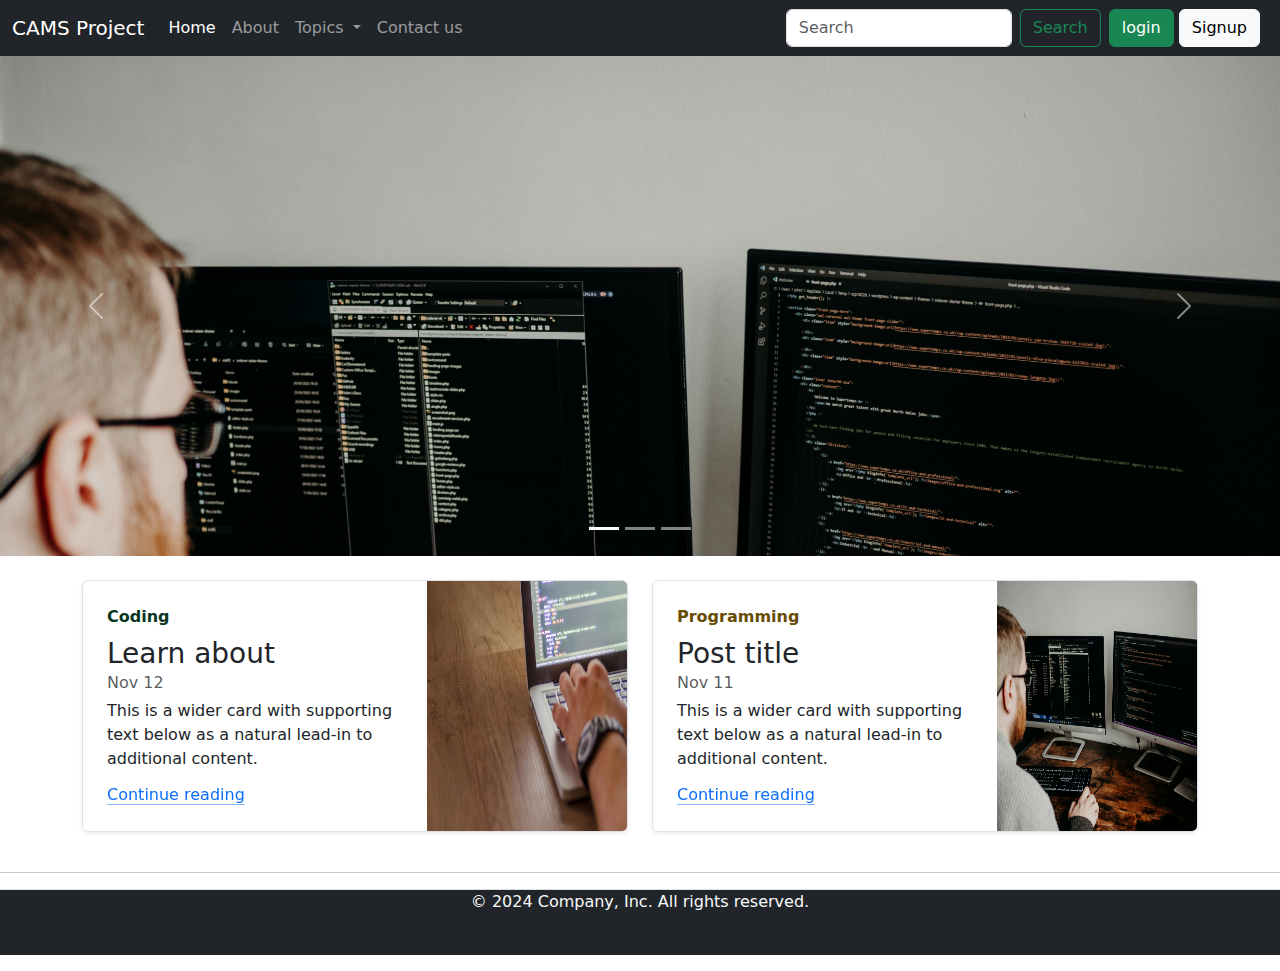
<file: index.html>
<!doctype html>
<html lang="en">

<head>
  <meta charset="utf-8">
  <meta name="viewport" content="width=device-width, initial-scale=1">
  <title>Bootstrap demo</title>
  <link href="https://cdn.jsdelivr.net/npm/bootstrap@5.3.3/dist/css/bootstrap.min.css" rel="stylesheet"
    integrity="sha384-QWTKZyjpPEjISv5WaRU9OFeRpok6YctnYmDr5pNlyT2bRjXh0JMhjY6hW+ALEwIH" crossorigin="anonymous">
  <link rel="stylesheet" href="style.css">
  <style>
    .carousel-img {
      width: 100%;
      /* Make the image fill the container's width */
      height: 500px;
      /* Set a fixed height for the images */
      object-fit: cover;
      /* Ensures the image covers the container without stretching */
    }
  </style>
</head>

<body>
  <!-- navbar start  -->

  <!-- use navbar-dark bg-dark for dark navbar -->
  <nav class="navbar navbar-expand-lg navbar-dark bg-dark ">

    <div class="container-fluid ">
      <a class="navbar-brand" href="#">CAMS Project</a>
      <button class="navbar-toggler" type="button" data-bs-toggle="collapse" data-bs-target="#navbarSupportedContent"
        aria-controls="navbarSupportedContent" aria-expanded="false" aria-label="Toggle navigation">
        <span class="navbar-toggler-icon"></span>
      </button>
      <div class="collapse navbar-collapse" id="navbarSupportedContent">
        <ul class="navbar-nav me-auto mb-2 mb-lg-0">
          <li class="nav-item">
            <a class="nav-link active" aria-current="page" href="#">Home</a>
          </li>
          <li class="nav-item">
            <a class="nav-link" href="about.html">About</a>
          </li>
          <li class="nav-item dropdown">
            <a class="nav-link dropdown-toggle" href="#" role="button" data-bs-toggle="dropdown" aria-expanded="false">
              Topics
            </a>
          <li class="nav-item">
            <a class="nav-link" href="contact.html">Contact us</a>
          </li>
          <ul class="dropdown-menu">
            <li><a class="dropdown-item" href="#">Action</a></li>
            <li><a class="dropdown-item" href="#">Another action</a></li>
            <li>
              <hr class="dropdown-divider">
            </li>
            <li><a class="dropdown-item" href="#">Something else here</a></li>
          </ul>
          </li>

        </ul>
        <form class="d-flex" role="search">
          <input class="form-control me-2" type="search" placeholder="Search" aria-label="Search">
          <button class="btn btn-outline-success" type="submit">Search</button>
        </form>
        <div class="mx-2">
          <button type="button" class="btn btn-success" data-bs-toggle="modal" data-bs-target="#loginModal">login</button>
          <button type="button" class="btn btn-light" data-bs-toggle="modal" data-bs-target="#signupModal">Signup</button>

        </div>
      </div>
    </div>
  </nav>
  <!-- navbar end -->


  <!-- modal start  -->

  

<!-- Modal -->




 <!-- login modal -->
<div class="modal fade" id="loginModal" tabindex="-1" aria-labelledby="loginModalLabel" aria-hidden="true">
  <div class="modal-dialog">
    <div class="modal-content">
      <div class="modal-header">
        <h1 class="modal-title fs-5" id="exampleModalLabel">Login Modal </h1>
        <button type="button" class="btn-close" data-bs-dismiss="modal" aria-label="Close"></button>
      </div>
      <div class="modal-body">
        <form>
          <div class="mb-3">
            <label for="exampleInputEmail1" class="form-label">Email address</label>
            <input type="email" class="form-control" id="exampleInputEmail1" aria-describedby="emailHelp">
            
          </div>
          <div class="mb-3">
            <label for="exampleInputPassword1" class="form-label">Password</label>
            <input type="password" class="form-control" id="exampleInputPassword1">
          </div>
          
          <button type="submit" class="btn btn-primary">Submit</button>
        </form>
      </div>
      <div class="modal-footer">
        <button type="button" class="btn btn-secondary" data-bs-dismiss="modal">Close</button>
        
      </div>
    </div>
  </div>
</div>




<!-- signupModal -->
<div class="modal fade" id="signupModal" tabindex="-1" aria-labelledby="signupModalLabel" aria-hidden="true">
  <div class="modal-dialog">
    <div class="modal-content">
      <div class="modal-header">
        <h1 class="modal-title fs-5" id="exampleModalLabel">Signup Modal</h1>
        <button type="button" class="btn-close" data-bs-dismiss="modal" aria-label="Close"></button>
      </div>
      <div class="modal-body">
        <form>


          <!-- name  -->
          <div class="mb-3">
            <label for="exampleInputEmail1" class="form-label">Name</label>
            <input type="text" class="form-control" id="exampleInputEmail1" aria-describedby="emailHelp">
            
          </div>
        
          <div class="mb-3">
            <label for="exampleInputEmail1" class="form-label">Email address</label>
            <input type="email" class="form-control" id="exampleInputEmail1" aria-describedby="emailHelp">
            
          </div>

          

          <div class="mb-3">
            <label for="exampleInputPassword1" class="form-label">Password</label>
            <input type="password" class="form-control" id="exampleInputPassword1">
          </div>

          <div class="mb-3">
            <label for="cexampleInputPassword1" class="form-label">Confirm Password</label>
            <input type="password" class="form-control" id="cexampleInputPassword1">
          </div>


          
          <button type="submit" class="btn btn-primary">Submit</button>
        </form>
      </div>
      <div class="modal-footer">
        <button type="button" class="btn btn-secondary" data-bs-dismiss="modal">Close</button>
        
      </div>
    </div>
  </div>
</div>

   <!-- modal end -->
  <!-- slider/crousal start  -->

  <div id="carouselExampleIndicators" class="carousel slide" data-bs-ride="carousel" data-bs-interval="3000">
    <div class="carousel-indicators">
      <button type="button" data-bs-target="#carouselExampleIndicators" data-bs-slide-to="0" class="active"
        aria-current="true" aria-label="Slide 1"></button>
      <button type="button" data-bs-target="#carouselExampleIndicators" data-bs-slide-to="1"
        aria-label="Slide 2"></button>
      <button type="button" data-bs-target="#carouselExampleIndicators" data-bs-slide-to="2"
        aria-label="Slide 3"></button>
    </div>
    <div class="carousel-inner">
      <div class="carousel-item active carousel-img">
        <img src="1.jpg" class="d-block w-100" alt="...">

      </div>
      <div class="carousel-item carousel-img">
        <img src="2.jpg" class="d-block w-100" alt="...">
      </div>
      <div class="carousel-item carousel-img">
        <img src="3.jpg" class="d-block w-100" alt="...">

      </div>

    </div>
    <button class="carousel-control-prev" type="button" data-bs-target="#carouselExampleIndicators"
      data-bs-slide="prev">
      <span class="carousel-control-prev-icon" aria-hidden="true"></span>
      <span class="visually-hidden">Previous</span>
    </button>
    <button class="carousel-control-next" type="button" data-bs-target="#carouselExampleIndicators"
      data-bs-slide="next">
      <span class="carousel-control-next-icon" aria-hidden="true"></span>
      <span class="visually-hidden">Next</span>
    </button>
  </div>
  <!-- slider/crousal end  -->

  <!-- Copy content start-->
  <div class="container">

    <div class="row mb-2 my-4">
      <div class="col-md-6">
        <div class="row g-0 border rounded overflow-hidden flex-md-row mb-4 shadow-sm h-md-250 position-relative">
          <div class="col p-4 d-flex flex-column position-static">
            <strong class="d-inline-block mb-2 text-success-emphasis">Coding</strong>
            <h3 class="mb-0">Learn about</h3>
            <div class="mb-1 text-body-secondary">Nov 12</div>
            <p class="card-text mb-auto">This is a wider card with supporting text below as a natural lead-in to
              additional content.</p>
            <a href="#" class="icon-link gap-1 icon-link-hover stretched-link">
              Continue reading
              <svg class="bi">
                <use xlink:href="#chevron-right"></use>
              </svg>
            </a>
          </div>
          <div class="col-auto d-none d-lg-block">
            <img class="bd-placeholder-img" width="200" height="250" src="2.jpg" alt="">
          </div>
        </div>
      </div>
      <div class="col-md-6">
        <div class="row g-0 border rounded overflow-hidden flex-md-row mb-4 shadow-sm h-md-250 position-relative">
          <div class="col p-4 d-flex flex-column position-static">
            <strong class="d-inline-block mb-2 text-warning-emphasis">Programming</strong>
            <h3 class="mb-0">Post title</h3>
            <div class="mb-1 text-body-secondary">Nov 11</div>
            <p class="mb-auto">This is a wider card with supporting text below as a natural lead-in to additional
              content.</p>
            <a href="#" class="icon-link gap-1 icon-link-hover stretched-link">
              Continue reading
              <svg class="bi">
                <use xlink:href="#chevron-right"></use>
              </svg>
            </a>
          </div>
          <div class="col-auto d-none d-lg-block">
            <img class="bd-placeholder-img" width="200" height="250" src="1.jpg" alt="">

          </div>
        </div>
      </div>
    </div>
  </div>
  </div>

  <hr class="featurette-divider">

  
  

  <!-- footer start -->
  <div class=" flex-column flex-sm-row justify-content-between   border-top bg-dark text-light">
    <p class="text-center">© 2024 Company, Inc. All rights reserved.</p>

    <ul class="list-unstyled d-flex">
      <li class="ms-3"><a class="link-body-emphasis" href="#"><svg class="bi" width="24" height="24"><use xlink:href="#twitter"></use></svg></a></li>
      <li class="ms-3"><a class="link-body-emphasis" href="#"><svg class="bi" width="24" height="24"><use xlink:href="#instagram"></use></svg></a></li>
      <li class="ms-3"><a class="link-body-emphasis" href="#"><svg class="bi" width="24" height="24"><use xlink:href="#facebook"></use></svg></a></li>
    </ul>
  </div>
  <!-- footer End -->
  <script src="https://cdn.jsdelivr.net/npm/bootstrap@5.3.3/dist/js/bootstrap.bundle.min.js"
    integrity="sha384-YvpcrYf0tY3lHB60NNkmXc5s9fDVZLESaAA55NDzOxhy9GkcIdslK1eN7N6jIeHz"
    crossorigin="anonymous"></script>
</body>

</html>
</file>
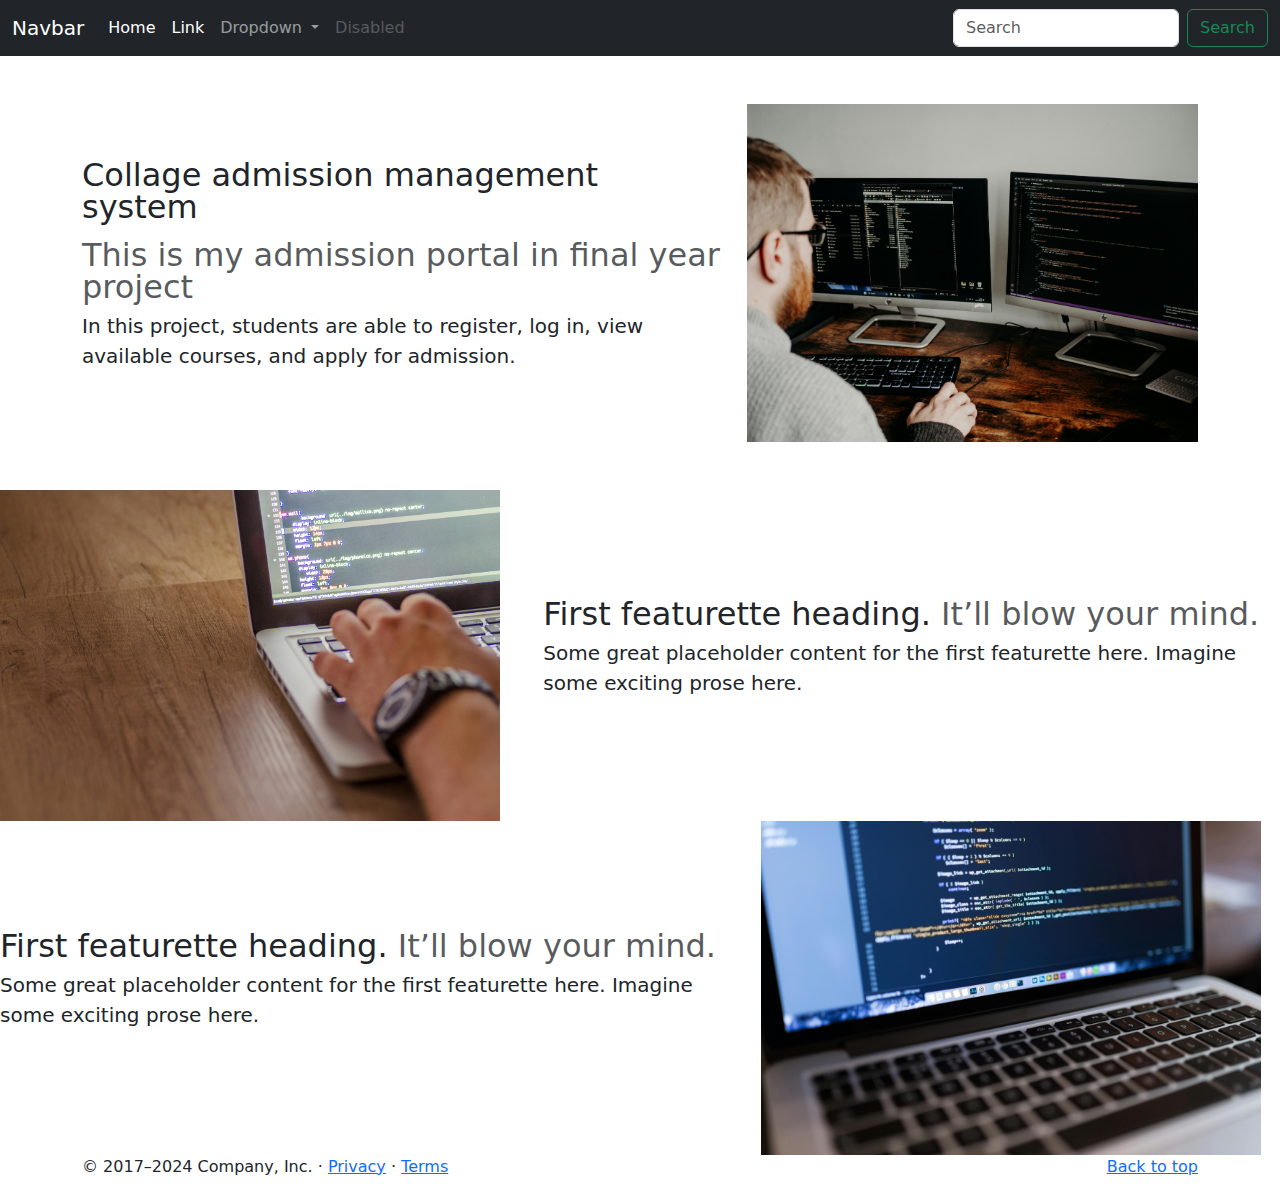
<file: about.html>
<!doctype html>
<html lang="en">

<head>
    <meta charset="utf-8">
    <meta name="viewport" content="width=device-width, initial-scale=1">
    <title>About</title>
    <link href="https://cdn.jsdelivr.net/npm/bootstrap@5.3.3/dist/css/bootstrap.min.css" rel="stylesheet"
        integrity="sha384-QWTKZyjpPEjISv5WaRU9OFeRpok6YctnYmDr5pNlyT2bRjXh0JMhjY6hW+ALEwIH" crossorigin="anonymous">
    <link rel="stylesheet" href="style.css">
</head>

<body>
    <span>

        <nav class="navbar navbar-expand-lg navbar-dark bg-dark">
            <div class="container-fluid">
                <a class="navbar-brand " href="#">Navbar</a>
                <button class="navbar-toggler" type="button" data-bs-toggle="collapse"
                    data-bs-target="#navbarSupportedContent" aria-controls="navbarSupportedContent"
                    aria-expanded="false" aria-label="Toggle navigation">
                    <span class="navbar-toggler-icon"></span>
                </button>
                <div class="collapse navbar-collapse" id="navbarSupportedContent">
                    <ul class="navbar-nav me-auto mb-2 mb-lg-0">
                        <li class="nav-item">
                            <a class="nav-link active active" aria-current="page" href="project.html">Home</a>
                        </li>
                        <li class="nav-item">
                            <a class="nav-link active" href="#">Link</a>
                        </li>
                        <li class="nav-item dropdown">
                            <a class="nav-link dropdown-toggle" href="#" role="button" data-bs-toggle="dropdown"
                                aria-expanded="false">
                                Dropdown
                            </a>
                            <ul class="dropdown-menu">
                                <li><a class="dropdown-item" href="https://www.google.com/">Action</a></li>
                                <li><a class="dropdown-item" href="https://www.google.com/">Home</a></li>
                                <li><a class="dropdown-item" href="https://www.google.com/">City</a></li>
                                <li><a class="dropdown-item" href="https://www.google.com/">Block</a></li>
                                <li><a class="dropdown-item" href="https://www.google.com/">Town</a></li>
                                <li><a class="dropdown-item" href="https://www.google.com/">Address</a></li>
                                <li><a class="dropdown-item" href="https://vulms.vu.edu.pk/home.aspx">Another action</a>
                                </li>
                                <li>
                                    <hr class="dropdown-divider">
                                </li>
                                <li><a class="dropdown-item" href="#">Something else here</a></li>
                            </ul>
                        </li>
                        <li class="nav-item">
                            <a class="nav-link disabled" aria-disabled="true">Disabled</a>
                        </li>
                    </ul>
                    <form class="d-flex" role="search">
                        <input class="form-control me-2 active" type="search" placeholder="Search" aria-label="Search">
                        <button class="btn btn-outline-success" type="submit">Search</button>
                    </form>
                </div>
            </div>
        </nav>
    </span>
    <!-- navbar End -->


    <!-- coursal element start  -->
    <div class="container my-5">
        <div class="row featurette d-flex justify-content-center align-items-center">
            <div class="col-md-7">
                <h2 class="featurette-heading fw-normal lh-1">Collage admission management system
                    <br>
                    <span class="text-body-secondary pt-3 d-inline-block">This is my admission portal in final year project</span>
                </h2>
                <p class="lead">In this project, students are able to register, log in, view available courses, and apply for admission.</p>
            </div>
            
            <div class="col-md-5">
                <img class="bd-placeholder-img bd-placeholder-img-lg featurette-image img-fluid mx-auto" src="1.jpg" width="500px" alt="">
            </div>
        </div>
    </div>
    










        <div class="row featurette d-flex justify-content-center align-items-center">
            <div class="col-md-7 order-md-2">
                <h2 class="featurette-heading fw-normal lh-1">First featurette heading. <span
                        class="text-body-secondary">It’ll blow your mind.</span></h2>
                <p class="lead">Some great placeholder content for the first featurette here. Imagine some exciting
                    prose here.</p>
            </div>
            <div class="col-md-5">
                <img class="bd-placeholder-img bd-placeholder-img-lg featurette-image img-fluid mx-auto" src="2.jpg" width="500px"  alt="">
                <!-- image fluid krny se image fit a jati hai -->
            </div>
        </div>











        <div class="row featurette d-flex justify-content-center align-items-center">
            <div class="col-md-7">
                <h2 class="featurette-heading fw-normal lh-1">First featurette heading. <span
                        class="text-body-secondary">It’ll blow your mind.</span></h2>
                <p class="lead">Some great placeholder content for the first featurette here. Imagine some exciting
                    prose here.</p>
            </div>
            <div class="col-md-5">
                <img class="bd-placeholder-img bd-placeholder-img-lg featurette-image img-fluid mx-auto" src="3.jpg" width="500px"  alt="">
            </div>
        </div>
    </div>

    <!-- coursal element end  -->




   <!-- footer start  -->
   <footer class="container">
    <p class="float-end"><a href="#">Back to top</a></p>
    <p>© 2017–2024 Company, Inc. · <a href="#">Privacy</a> · <a href="#">Terms</a></p>
  </footer>
   <!-- footer end  -->



    <script src="https://cdn.jsdelivr.net/npm/bootstrap@5.3.3/dist/js/bootstrap.bundle.min.js"
        integrity="sha384-YvpcrYf0tY3lHB60NNkmXc5s9fDVZLESaAA55NDzOxhy9GkcIdslK1eN7N6jIeHz"
        crossorigin="anonymous"></script>

</body>

</html>
</file>
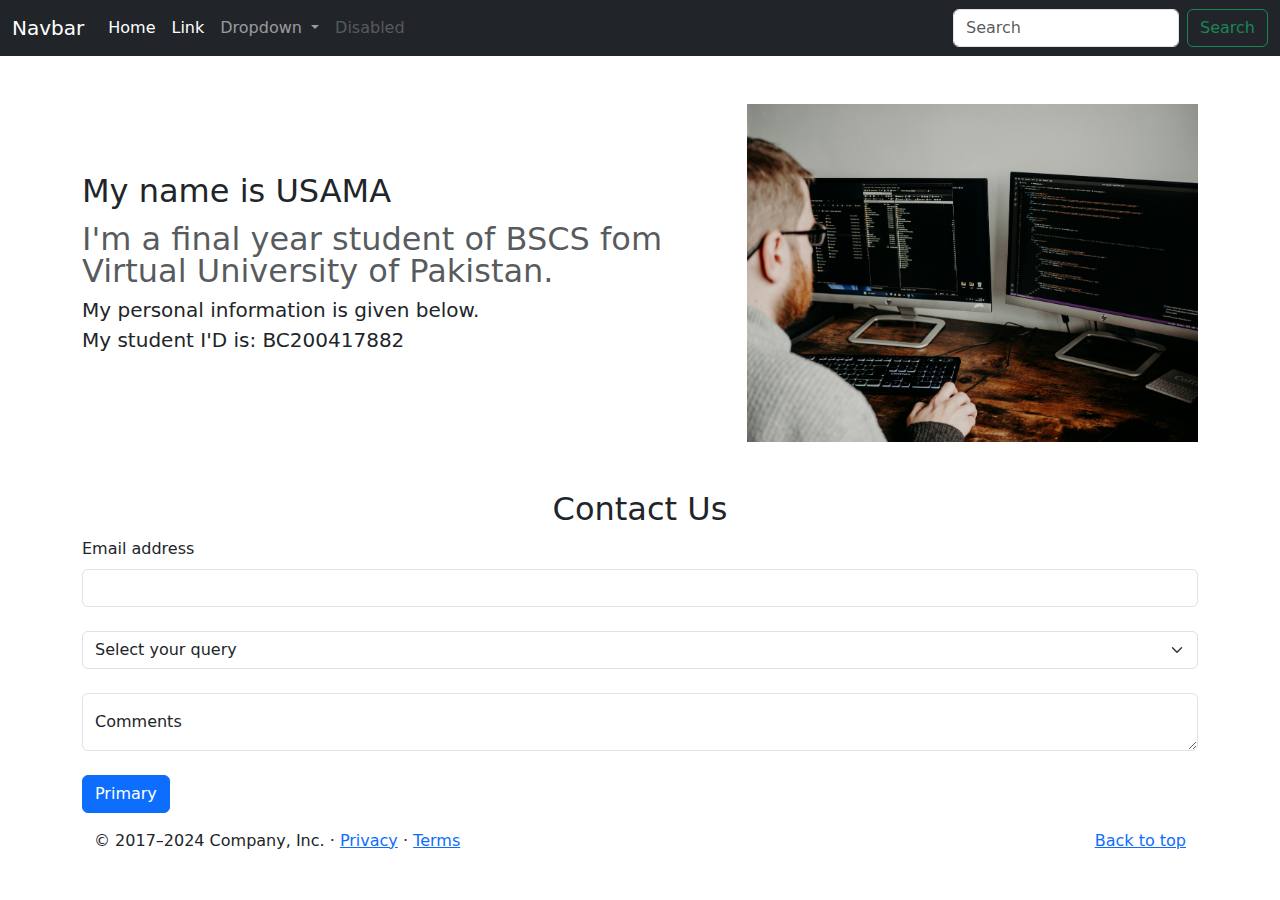
<file: contact.html>
<!doctype html>
<html lang="en">

<head>
    <meta charset="utf-8">
    <meta name="viewport" content="width=device-width, initial-scale=1">
    <title>About</title>
    <link href="https://cdn.jsdelivr.net/npm/bootstrap@5.3.3/dist/css/bootstrap.min.css" rel="stylesheet"
        integrity="sha384-QWTKZyjpPEjISv5WaRU9OFeRpok6YctnYmDr5pNlyT2bRjXh0JMhjY6hW+ALEwIH" crossorigin="anonymous">
    <link rel="stylesheet" href="style.css">
</head>

<body>
    
    <span>

        <nav class="navbar navbar-expand-lg navbar-dark bg-dark">
            <div class="container-fluid">
                <a class="navbar-brand " href="#">Navbar</a>
                <button class="navbar-toggler" type="button" data-bs-toggle="collapse"
                    data-bs-target="#navbarSupportedContent" aria-controls="navbarSupportedContent"
                    aria-expanded="false" aria-label="Toggle navigation">
                    <span class="navbar-toggler-icon"></span>
                </button>
                <div class="collapse navbar-collapse" id="navbarSupportedContent">
                    <ul class="navbar-nav me-auto mb-2 mb-lg-0">
                        <li class="nav-item">
                            <a class="nav-link active active" aria-current="page" href="project.html">Home</a>
                        </li>
                        <li class="nav-item">
                            <a class="nav-link active" href="#">Link</a>
                        </li>
                        <li class="nav-item dropdown">
                            <a class="nav-link dropdown-toggle" href="#" role="button" data-bs-toggle="dropdown"
                                aria-expanded="false">
                                Dropdown
                            </a>
                            <ul class="dropdown-menu">
                                <li><a class="dropdown-item" href="https://www.google.com/">Action</a></li>
                                <li><a class="dropdown-item" href="https://www.google.com/">Home</a></li>
                                <li><a class="dropdown-item" href="https://www.google.com/">City</a></li>
                                <li><a class="dropdown-item" href="https://www.google.com/">Block</a></li>
                                <li><a class="dropdown-item" href="https://www.google.com/">Town</a></li>
                                <li><a class="dropdown-item" href="https://www.google.com/">Address</a></li>
                                <li><a class="dropdown-item" href="https://vulms.vu.edu.pk/home.aspx">Another action</a>
                                </li>
                                <li>
                                    <hr class="dropdown-divider">
                                </li>
                                <li><a class="dropdown-item" href="#">Something else here</a></li>
                            </ul>
                        </li>
                        <li class="nav-item">
                            <a class="nav-link disabled" aria-disabled="true">Disabled</a>
                        </li>
                    </ul>
                    <form class="d-flex" role="search">
                        <input class="form-control me-2 active" type="search" placeholder="Search" aria-label="Search">
                        <button class="btn btn-outline-success" type="submit">Search</button>
                    </form>
                </div>
            </div>
        </nav>
    </span>
    <!-- navbar End -->


    
    <!-- coursal element start  -->
    <div class="container my-5">
        <div class="row featurette d-flex justify-content-center align-items-center">
            <div class="col-md-7">
                <h2 class="featurette-heading fw-normal lh-1">My name is USAMA
                    <br>
                    <span class="text-body-secondary pt-3 d-inline-block">I'm a final year student of BSCS fom Virtual University of Pakistan.</span>
                </h2>
                <p class="lead">My personal information is given below.
                    <br>
                    My student I'D is: BC200417882
                </p>
            </div>
            
            <div class="col-md-5">
                <img class="bd-placeholder-img bd-placeholder-img-lg featurette-image img-fluid mx-auto" src="1.jpg" width="500px" alt="">
            </div>
        </div>
    </div>
    <!-- coursal element end  -->


    <!-- contact us form -->
     <div class="container">
        <h2 class="text-center">Contact Us</h2>
        <div class="mb-3">
            <label for="exampleInputEmail1" class="form-label">Email address</label>
            <input type="email" class="form-control" id="exampleInputEmail1" aria-describedby="emailHelp">
            
<br>
            <select class="form-select" aria-label="Default select example">
                <option selected>Select your query</option>
                <option value="1">JavaScript</option>
                <option value="2">CSS</option>
                <option value="3">PHP</option>
             </select>
<br>
             <!-- textarea -->
             <div class="form-floating">
                <textarea class="form-control" placeholder="Leave a comment here" id="floatingTextarea"></textarea>
                <label for="floatingTextarea">Comments</label>
              </div>
              <!-- button  -->
               <br>
              <button type="button" class="btn btn-primary">Primary</button>

     </div>
    
    





   <!-- footer start  -->
   <footer class="container">
    <p class="float-end"><a href="#">Back to top</a></p>
    <p>© 2017–2024 Company, Inc. · <a href="#">Privacy</a> · <a href="#">Terms</a></p>
  </footer>
   <!-- footer end  -->



    <script src="https://cdn.jsdelivr.net/npm/bootstrap@5.3.3/dist/js/bootstrap.bundle.min.js"
        integrity="sha384-YvpcrYf0tY3lHB60NNkmXc5s9fDVZLESaAA55NDzOxhy9GkcIdslK1eN7N6jIeHz"
        crossorigin="anonymous"></script>

</body>

</html>
</file>
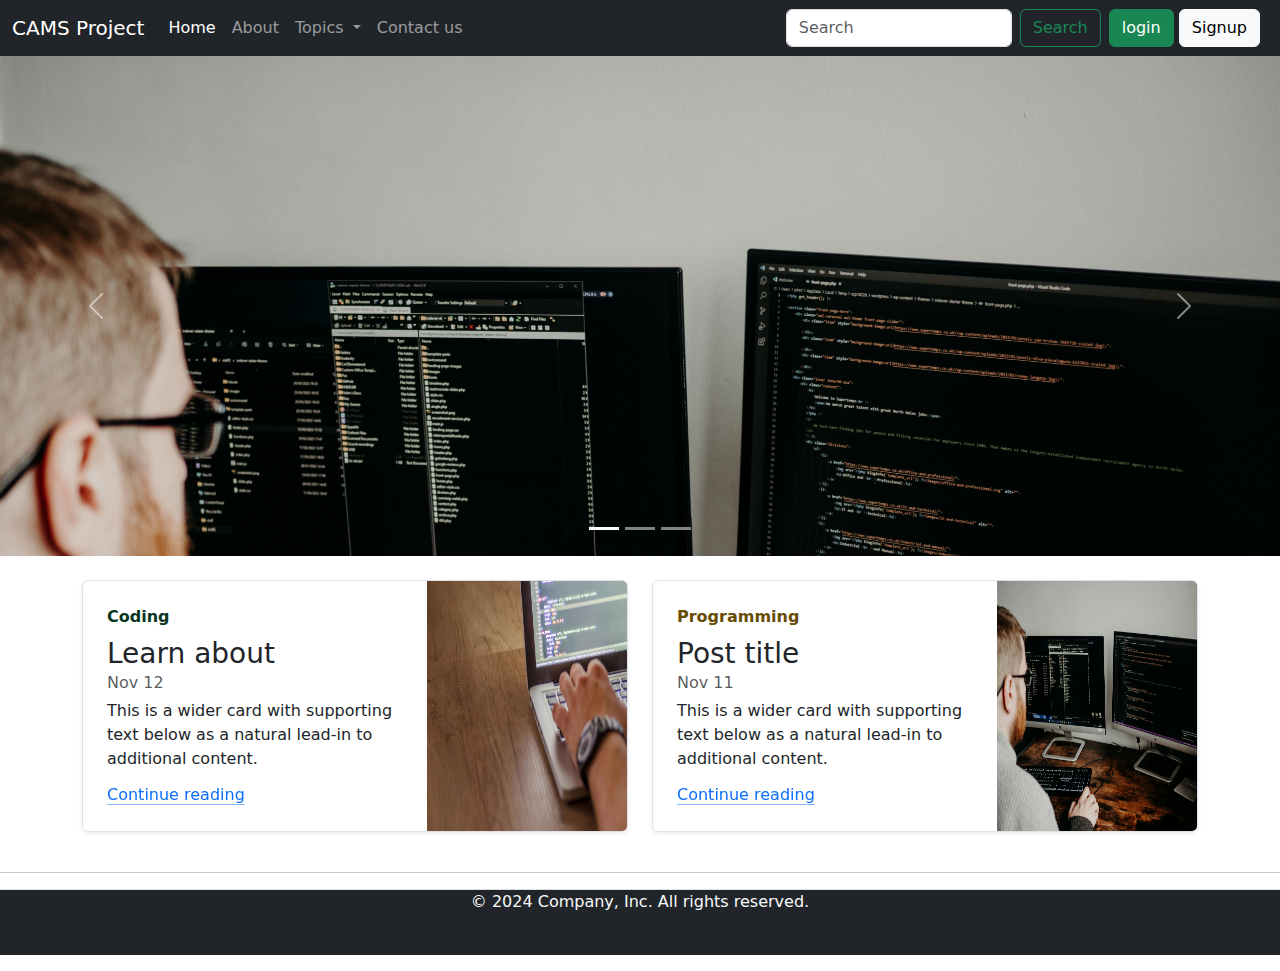
<file: project.html>
<!doctype html>
<html lang="en">

<head>
  <meta charset="utf-8">
  <meta name="viewport" content="width=device-width, initial-scale=1">
  <title>Bootstrap demo</title>
  <link href="https://cdn.jsdelivr.net/npm/bootstrap@5.3.3/dist/css/bootstrap.min.css" rel="stylesheet"
    integrity="sha384-QWTKZyjpPEjISv5WaRU9OFeRpok6YctnYmDr5pNlyT2bRjXh0JMhjY6hW+ALEwIH" crossorigin="anonymous">
  <link rel="stylesheet" href="style.css">
  <style>
    .carousel-img {
      width: 100%;
      /* Make the image fill the container's width */
      height: 500px;
      /* Set a fixed height for the images */
      object-fit: cover;
      /* Ensures the image covers the container without stretching */
    }
  </style>
</head>

<body>
  <!-- navbar start  -->

  <!-- use navbar-dark bg-dark for dark navbar -->
  <nav class="navbar navbar-expand-lg navbar-dark bg-dark ">

    <div class="container-fluid ">
      <a class="navbar-brand" href="#">CAMS Project</a>
      <button class="navbar-toggler" type="button" data-bs-toggle="collapse" data-bs-target="#navbarSupportedContent"
        aria-controls="navbarSupportedContent" aria-expanded="false" aria-label="Toggle navigation">
        <span class="navbar-toggler-icon"></span>
      </button>
      <div class="collapse navbar-collapse" id="navbarSupportedContent">
        <ul class="navbar-nav me-auto mb-2 mb-lg-0">
          <li class="nav-item">
            <a class="nav-link active" aria-current="page" href="#">Home</a>
          </li>
          <li class="nav-item">
            <a class="nav-link" href="about.html">About</a>
          </li>
          <li class="nav-item dropdown">
            <a class="nav-link dropdown-toggle" href="#" role="button" data-bs-toggle="dropdown" aria-expanded="false">
              Topics
            </a>
          <li class="nav-item">
            <a class="nav-link" href="contact.html">Contact us</a>
          </li>
          <ul class="dropdown-menu">
            <li><a class="dropdown-item" href="#">Action</a></li>
            <li><a class="dropdown-item" href="#">Another action</a></li>
            <li>
              <hr class="dropdown-divider">
            </li>
            <li><a class="dropdown-item" href="#">Something else here</a></li>
          </ul>
          </li>

        </ul>
        <form class="d-flex" role="search">
          <input class="form-control me-2" type="search" placeholder="Search" aria-label="Search">
          <button class="btn btn-outline-success" type="submit">Search</button>
        </form>
        <div class="mx-2">
          <button type="button" class="btn btn-success" data-bs-toggle="modal" data-bs-target="#loginModal">login</button>
          <button type="button" class="btn btn-light" data-bs-toggle="modal" data-bs-target="#signupModal">Signup</button>

        </div>
      </div>
    </div>
  </nav>
  <!-- navbar end -->


  <!-- modal start  -->

  

<!-- Modal -->




 <!-- login modal -->
<div class="modal fade" id="loginModal" tabindex="-1" aria-labelledby="loginModalLabel" aria-hidden="true">
  <div class="modal-dialog">
    <div class="modal-content">
      <div class="modal-header">
        <h1 class="modal-title fs-5" id="exampleModalLabel">Login Modal </h1>
        <button type="button" class="btn-close" data-bs-dismiss="modal" aria-label="Close"></button>
      </div>
      <div class="modal-body">
        <form>
          <div class="mb-3">
            <label for="exampleInputEmail1" class="form-label">Email address</label>
            <input type="email" class="form-control" id="exampleInputEmail1" aria-describedby="emailHelp">
            
          </div>
          <div class="mb-3">
            <label for="exampleInputPassword1" class="form-label">Password</label>
            <input type="password" class="form-control" id="exampleInputPassword1">
          </div>
          
          <button type="submit" class="btn btn-primary">Submit</button>
        </form>
      </div>
      <div class="modal-footer">
        <button type="button" class="btn btn-secondary" data-bs-dismiss="modal">Close</button>
        
      </div>
    </div>
  </div>
</div>




<!-- signupModal -->
<div class="modal fade" id="signupModal" tabindex="-1" aria-labelledby="signupModalLabel" aria-hidden="true">
  <div class="modal-dialog">
    <div class="modal-content">
      <div class="modal-header">
        <h1 class="modal-title fs-5" id="exampleModalLabel">Signup Modal</h1>
        <button type="button" class="btn-close" data-bs-dismiss="modal" aria-label="Close"></button>
      </div>
      <div class="modal-body">
        <form>


          <!-- name  -->
          <div class="mb-3">
            <label for="exampleInputEmail1" class="form-label">Name</label>
            <input type="text" class="form-control" id="exampleInputEmail1" aria-describedby="emailHelp">
            
          </div>
        
          <div class="mb-3">
            <label for="exampleInputEmail1" class="form-label">Email address</label>
            <input type="email" class="form-control" id="exampleInputEmail1" aria-describedby="emailHelp">
            
          </div>

          

          <div class="mb-3">
            <label for="exampleInputPassword1" class="form-label">Password</label>
            <input type="password" class="form-control" id="exampleInputPassword1">
          </div>

          <div class="mb-3">
            <label for="cexampleInputPassword1" class="form-label">Confirm Password</label>
            <input type="password" class="form-control" id="cexampleInputPassword1">
          </div>


          
          <button type="submit" class="btn btn-primary">Submit</button>
        </form>
      </div>
      <div class="modal-footer">
        <button type="button" class="btn btn-secondary" data-bs-dismiss="modal">Close</button>
        
      </div>
    </div>
  </div>
</div>

   <!-- modal end -->
  <!-- slider/crousal start  -->

  <div id="carouselExampleIndicators" class="carousel slide" data-bs-ride="carousel" data-bs-interval="3000">
    <div class="carousel-indicators">
      <button type="button" data-bs-target="#carouselExampleIndicators" data-bs-slide-to="0" class="active"
        aria-current="true" aria-label="Slide 1"></button>
      <button type="button" data-bs-target="#carouselExampleIndicators" data-bs-slide-to="1"
        aria-label="Slide 2"></button>
      <button type="button" data-bs-target="#carouselExampleIndicators" data-bs-slide-to="2"
        aria-label="Slide 3"></button>
    </div>
    <div class="carousel-inner">
      <div class="carousel-item active carousel-img">
        <img src="1.jpg" class="d-block w-100" alt="...">

      </div>
      <div class="carousel-item carousel-img">
        <img src="2.jpg" class="d-block w-100" alt="...">
      </div>
      <div class="carousel-item carousel-img">
        <img src="3.jpg" class="d-block w-100" alt="...">

      </div>

    </div>
    <button class="carousel-control-prev" type="button" data-bs-target="#carouselExampleIndicators"
      data-bs-slide="prev">
      <span class="carousel-control-prev-icon" aria-hidden="true"></span>
      <span class="visually-hidden">Previous</span>
    </button>
    <button class="carousel-control-next" type="button" data-bs-target="#carouselExampleIndicators"
      data-bs-slide="next">
      <span class="carousel-control-next-icon" aria-hidden="true"></span>
      <span class="visually-hidden">Next</span>
    </button>
  </div>
  <!-- slider/crousal end  -->

  <!-- Copy content start-->
  <div class="container">

    <div class="row mb-2 my-4">
      <div class="col-md-6">
        <div class="row g-0 border rounded overflow-hidden flex-md-row mb-4 shadow-sm h-md-250 position-relative">
          <div class="col p-4 d-flex flex-column position-static">
            <strong class="d-inline-block mb-2 text-success-emphasis">Coding</strong>
            <h3 class="mb-0">Learn about</h3>
            <div class="mb-1 text-body-secondary">Nov 12</div>
            <p class="card-text mb-auto">This is a wider card with supporting text below as a natural lead-in to
              additional content.</p>
            <a href="#" class="icon-link gap-1 icon-link-hover stretched-link">
              Continue reading
              <svg class="bi">
                <use xlink:href="#chevron-right"></use>
              </svg>
            </a>
          </div>
          <div class="col-auto d-none d-lg-block">
            <img class="bd-placeholder-img" width="200" height="250" src="2.jpg" alt="">
          </div>
        </div>
      </div>
      <div class="col-md-6">
        <div class="row g-0 border rounded overflow-hidden flex-md-row mb-4 shadow-sm h-md-250 position-relative">
          <div class="col p-4 d-flex flex-column position-static">
            <strong class="d-inline-block mb-2 text-warning-emphasis">Programming</strong>
            <h3 class="mb-0">Post title</h3>
            <div class="mb-1 text-body-secondary">Nov 11</div>
            <p class="mb-auto">This is a wider card with supporting text below as a natural lead-in to additional
              content.</p>
            <a href="#" class="icon-link gap-1 icon-link-hover stretched-link">
              Continue reading
              <svg class="bi">
                <use xlink:href="#chevron-right"></use>
              </svg>
            </a>
          </div>
          <div class="col-auto d-none d-lg-block">
            <img class="bd-placeholder-img" width="200" height="250" src="1.jpg" alt="">

          </div>
        </div>
      </div>
    </div>
  </div>
  </div>

  <hr class="featurette-divider">

  
  

  <!-- footer start -->
  <div class=" flex-column flex-sm-row justify-content-between   border-top bg-dark text-light">
    <p class="text-center">© 2024 Company, Inc. All rights reserved.</p>

    <ul class="list-unstyled d-flex">
      <li class="ms-3"><a class="link-body-emphasis" href="#"><svg class="bi" width="24" height="24"><use xlink:href="#twitter"></use></svg></a></li>
      <li class="ms-3"><a class="link-body-emphasis" href="#"><svg class="bi" width="24" height="24"><use xlink:href="#instagram"></use></svg></a></li>
      <li class="ms-3"><a class="link-body-emphasis" href="#"><svg class="bi" width="24" height="24"><use xlink:href="#facebook"></use></svg></a></li>
    </ul>
  </div>
  <!-- footer End -->
  <script src="https://cdn.jsdelivr.net/npm/bootstrap@5.3.3/dist/js/bootstrap.bundle.min.js"
    integrity="sha384-YvpcrYf0tY3lHB60NNkmXc5s9fDVZLESaAA55NDzOxhy9GkcIdslK1eN7N6jIeHz"
    crossorigin="anonymous"></script>
</body>

</html>
</file>
<file: style.css>
.bg-img-1{
    /* background-image: url('https://images.pexels.com/photos/373883/pexels-photo-373883.jpeg?auto=compress&cs=tinysrgb&w=1260&h=750&dpr=1'); */
    background-image: url('/1.jpg');
}

.bg-img-2{
    /* background-image: url('https://images.pexels.com/photos/576739/pexels-photo-576739.jpeg?auto=compress&cs=tinysrgb&w=1260&h=750&dpr=1'); */
    background-image: url('/2.jpg');
}

.bg-img-3{
    /* background-image: url('https://images.pexels.com/photos/3379934/pexels-photo-3379934.jpeg?auto=compress&cs=tinysrgb&w=1260&h=750&dpr=1'); */
    background-image: url('/3.jpg');
}


.carousel-image {

    height: 80vh;
    background-repeat: no-repeat;
    background-size: cover;
    background-position: center;
}
</file>
